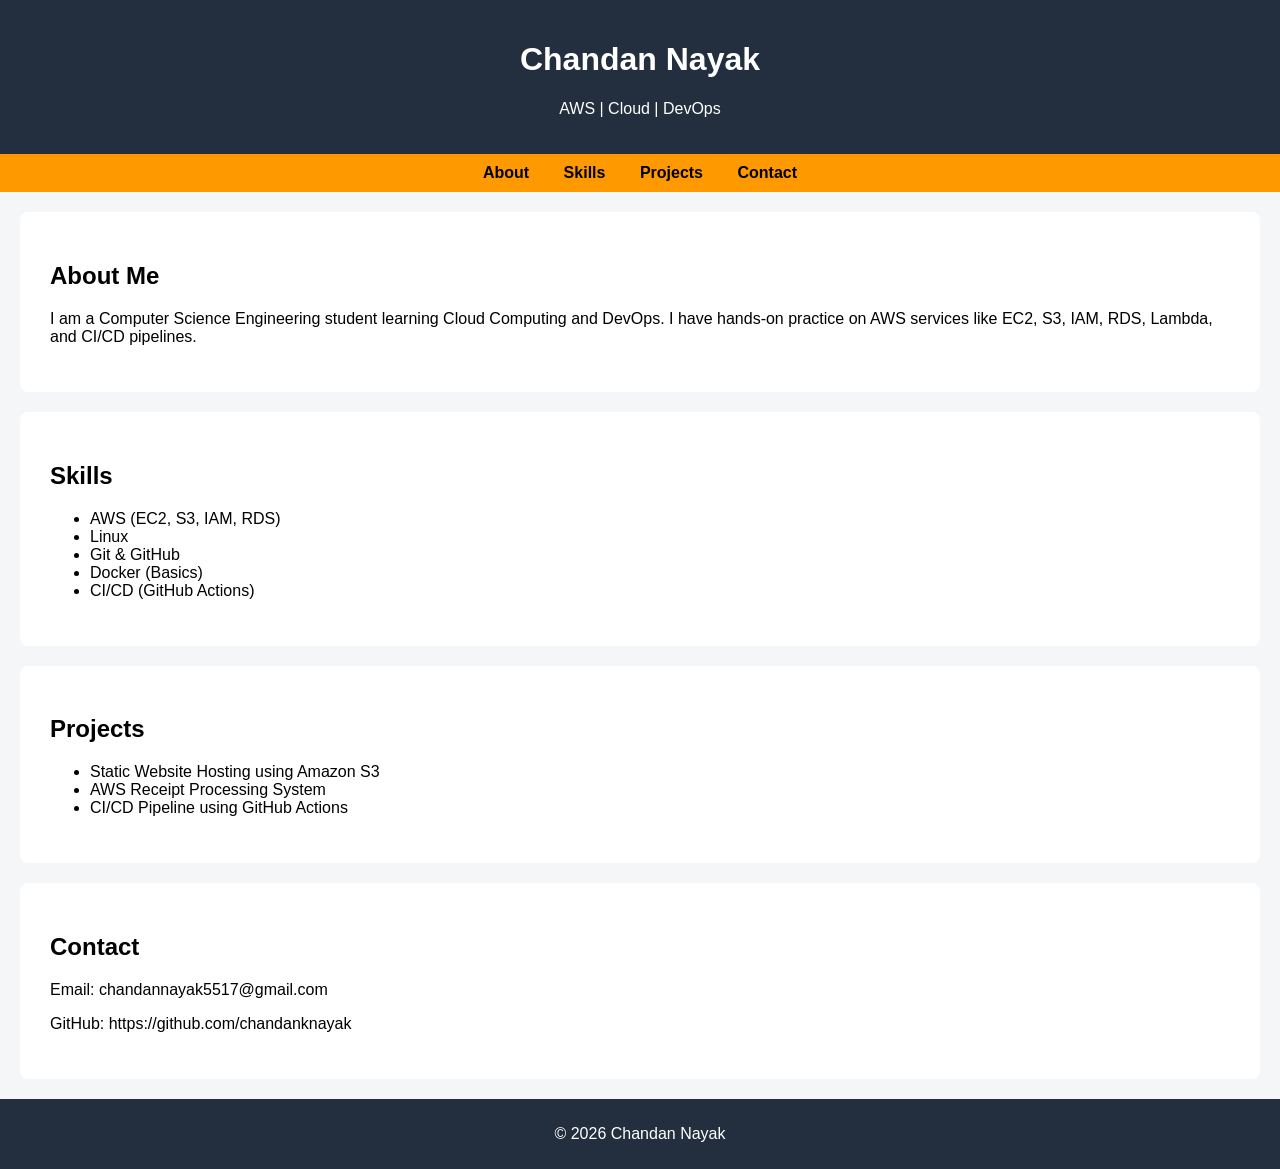
<file: index.html>
<!DOCTYPE html>
<html lang="en">
<head>
    <meta charset="UTF-8">
    <title>Chandan | Cloud & DevOps Portfolio</title>
    <link rel="stylesheet" href="style.css">
</head>
<body>

<header>
    <h1>Chandan Nayak</h1>
    <p>AWS | Cloud | DevOps </p>
</header>

<nav>
    <a href="#about">About</a>
    <a href="#skills">Skills</a>
    <a href="#projects">Projects</a>
    <a href="#contact">Contact</a>
</nav>

<section id="about">
    <h2>About Me</h2>
    <p>
        I am a Computer Science Engineering student learning Cloud Computing and DevOps.
        I have hands-on practice on AWS services like EC2, S3, IAM, RDS, Lambda, and CI/CD pipelines.
    </p>
</section>

<section id="skills">
    <h2>Skills</h2>
    <ul>
        <li>AWS (EC2, S3, IAM, RDS)</li>
        <li>Linux</li>
        <li>Git & GitHub</li>
        <li>Docker (Basics)</li>
        <li>CI/CD (GitHub Actions)</li>
    </ul>
</section>

<section id="projects">
    <h2>Projects</h2>
    <ul>
        <li>Static Website Hosting using Amazon S3</li>
        <li>AWS Receipt Processing System</li>
        <li>CI/CD Pipeline using GitHub Actions</li>
    </ul>
</section>

<section id="contact">
    <h2>Contact</h2>
    <p>Email: chandannayak5517@gmail.com</p>
    <p>GitHub: https://github.com/chandanknayak</p>
</section>

<footer>
    <p>© 2026 Chandan Nayak</p>
</footer>

</body>
</html>
</file>
<file: style.css>
body {
    font-family: Arial, sans-serif;
    margin: 0;
    background-color: #f4f6f8;
}

header {
    background-color: #232f3e;
    color: white;
    padding: 20px;
    text-align: center;
}

nav {
    background-color: #ff9900;
    padding: 10px;
    text-align: center;
}

nav a {
    color: black;
    margin: 15px;
    text-decoration: none;
    font-weight: bold;
}

section {
    padding: 30px;
    margin: 20px;
    background: white;
    border-radius: 8px;
}

footer {
    background-color: #232f3e;
    color: white;
    text-align: center;
    padding: 10px;
}
</file>
